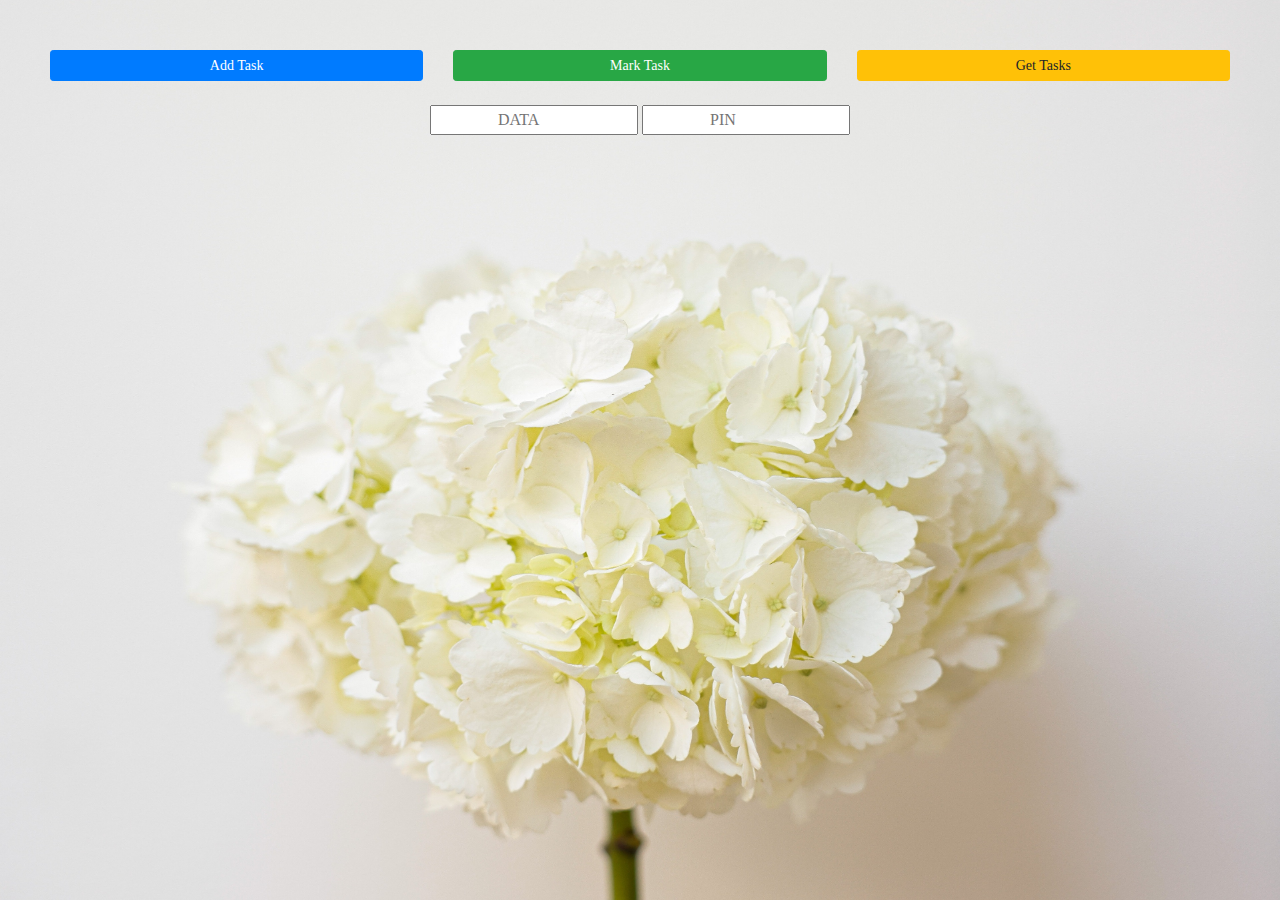
<file: index.html>
<!DOCTYPE html>
<html lang="en">

<head>
    <meta charset="UTF-8">
    <meta http-equiv="X-UA-Compatible" content="IE=edge">
    <meta name="viewport" content="width=device-width, initial-scale=1.0">
    <title>Record</title>
    <!-- Latest compiled and minified CSS -->
    <link rel="stylesheet" href="https://maxcdn.bootstrapcdn.com/bootstrap/4.5.2/css/bootstrap.min.css">
	<style>
    	body {
    		background-image: url("./assets/background_image.jpg");
    		background-repeat: no-repeat;
  			background-attachment: fixed;
  			background-size: 100% 100%;
  			font-family: Georgia;
			}
	</style>
</head>

<body style='padding: 50px'>
<div class="row" style="text-align: center;">

<div class="col-lg-4 col-md-4 col-sm-4 col-xs-12" style="margin: auto;">
<button id="add" class="btn btn-primary btn-sm btn-block" onClick='addTask()'>Add Task</button>
</div>

<div class="col-lg-4 col-md-4 col-sm-4 col-xs-12">
<button id="mark" class="btn btn-success btn-sm btn-block" style="margin: auto;" onClick='markTask()'>Mark Task</button>
</div>

<div class="col-lg-4 col-md-4 col-sm-4 col-xs-12">
<button id="get-tasks" class="btn btn-warning btn-sm btn-block" style="margin: auto;" onClick='getTasks()'>Get Tasks</button>
</div>

</div><br>

<div class="row" style="text-align: center;">
<div class="col-lg-12 col-md-12 col-sm-12 col-xs-12" style="margin: auto;">
<input id='data' name='data' type='text' placeholder='		DATA		'>
<input id='pin' name='pin' type='text' placeholder='		PIN			'>
</div>
</div><br>

<div class="row">
<div class="col-lg-4 col-md-4 col-sm-4 col-xs-12" style="margin: auto;" style='opacity:0.75'>
<ul id='task-list' class='list-group'></ul>
</div>
</div><br>

<div class="row" style="text-align: center;">
<div class="col-lg-4 col-md-4 col-sm-4 col-xs-12" id='message' style="margin: auto;">
</div>
</div>

<script src="./js/service.js"></script>
<script src="./js/base.js"></script>

</body>
</html>
</file>
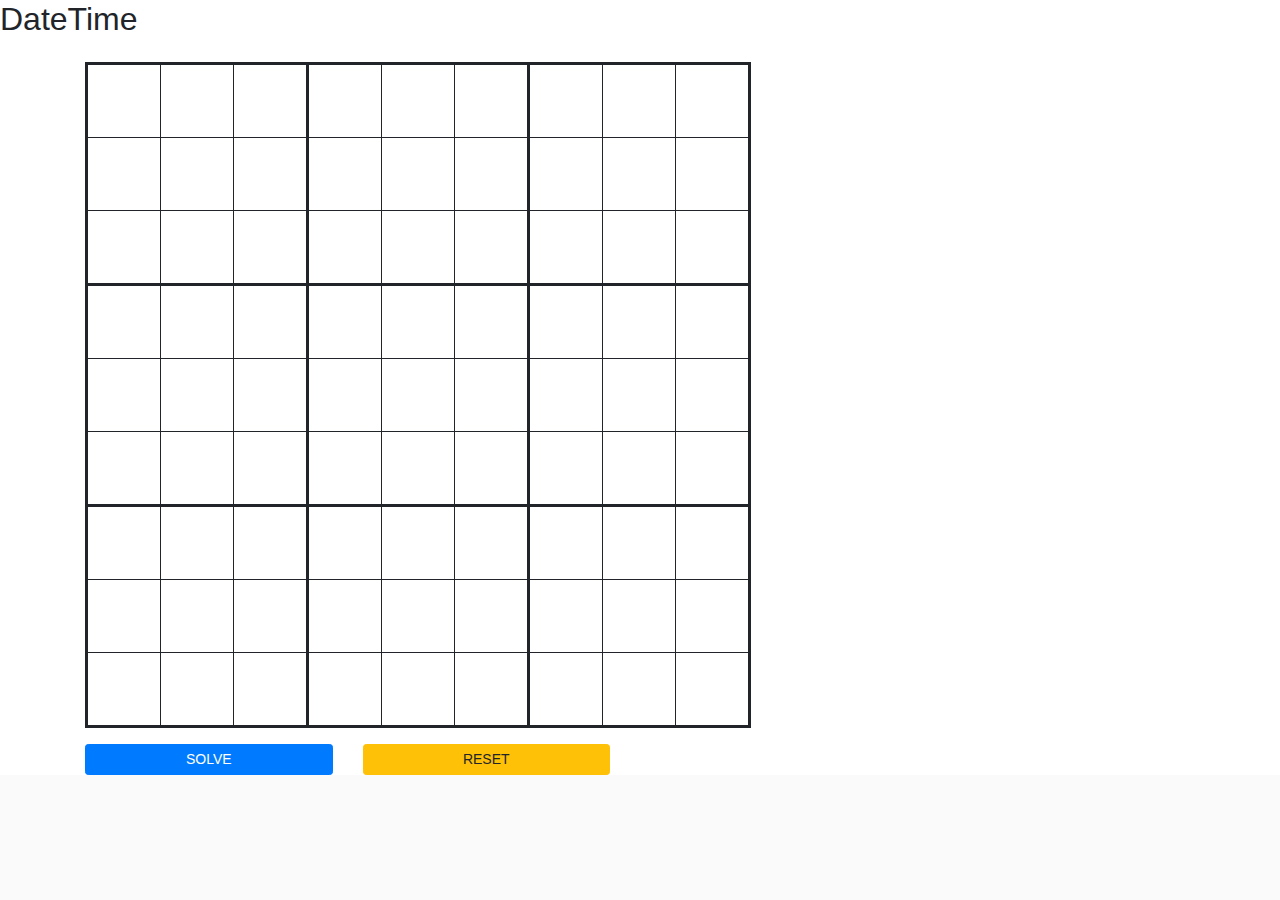
<file: index1.html>
<!DOCTYPE html>
<html lang="en">

<head>
    <meta charset="UTF-8">
    <meta http-equiv="X-UA-Compatible" content="IE=edge">
    <meta name="viewport" content="width=device-width, initial-scale=1.0">
    <title>TopSudoku</title>
    <!-- Latest compiled and minified CSS -->
    <link rel="stylesheet" href="./css/sudoku_grid.css">
    <link rel="stylesheet" href="https://maxcdn.bootstrapcdn.com/bootstrap/4.5.2/css/bootstrap.min.css">
</head>

<body>
    <h2 id="datetime">DateTime</h2>
    <div class="container">
        <div class="row sudoku">
            <div class="col-lg-12 col-md-12 col-sm-12 col-xs-12">
            <table id="grid" class="table">
                <tr>
                    <td><input class="cell" id="cell-0" type="number" min="1" max="9" maxlength="1" ></td>
                    <td><input class="cell" id="cell-1" type="number" min="1" max="9" maxlength="1" ></td>
                    <td><input class="cell" id="cell-2" type="number" min="1" max="9" maxlength="1"></td>

                    <td><input class="cell" id="cell-3" type="number" min="1" max="9" maxlength="1"></td>
                    <td><input class="cell" id="cell-4" type="number" min="1" max="9" maxlength="1" ></td>
                    <td><input class="cell" id="cell-5" type="number" min="1" max="9" maxlength="1"></td>

                    <td><input class="cell" id="cell-6" type="number" min="1" max="9" maxlength="1"></td>
                    <td><input class="cell" id="cell-7" type="number" min="1" max="9" maxlength="1"></td>
                    <td><input class="cell" id="cell-8" type="number" min="1" max="9" maxlength="1"></td>
                </tr>

                <tr>
                    <td><input class="cell" id="cell-9" type="number" min="1" max="9" maxlength="1" ></td>
                    <td><input class="cell" id="cell-10" type="number" min="1" max="9" maxlength="1"></td>
                    <td><input class="cell" id="cell-11" type="number" min="1" max="9" maxlength="1"></td>

                    <td><input class="cell" id="cell-12" type="number" min="1" max="9" maxlength="1" ></td>
                    <td><input class="cell" id="cell-13" type="number" min="1" max="9" maxlength="1" ></td>
                    <td><input class="cell" id="cell-14" type="number" min="1" max="9" maxlength="1" ></td>

                    <td><input class="cell" id="cell-15" type="number" min="1" max="9" maxlength="1"></td>
                    <td><input class="cell" id="cell-16" type="number" min="1" max="9" maxlength="1"></td>
                    <td><input class="cell" id="cell-17" type="number" min="1" max="9" maxlength="1"></td>
                </tr>

                <tr>
                    <td><input class="cell" id="cell-18" type="number" min="1" max="9" maxlength="1"></td>
                    <td><input class="cell" id="cell-19" type="number" min="1" max="9" maxlength="1" ></td>
                    <td><input class="cell" id="cell-20" type="number" min="1" max="9" maxlength="1" ></td>

                    <td><input class="cell" id="cell-21" type="number" min="1" max="9" maxlength="1"></td>
                    <td><input class="cell" id="cell-22" type="number" min="1" max="9" maxlength="1"></td>
                    <td><input class="cell" id="cell-23" type="number" min="1" max="9" maxlength="1"></td>

                    <td><input class="cell" id="cell-24" type="number" min="1" max="9" maxlength="1"></td>
                    <td><input class="cell" id="cell-25" type="number" min="1" max="9" maxlength="1" ></td>
                    <td><input class="cell" id="cell-26" type="number" min="1" max="9" maxlength="1"></td>
                </tr>

                <tr>
                    <td><input class="cell" id="cell-27" type="number" min="1" max="9" maxlength="1" ></td>
                    <td><input class="cell" id="cell-28" type="number" min="1" max="9" maxlength="1"></td>
                    <td><input class="cell" id="cell-29" type="number" min="1" max="9" maxlength="1"></td>

                    <td><input class="cell" id="cell-30" type="number" min="1" max="9" maxlength="1"></td>
                    <td><input class="cell" id="cell-31" type="number" min="1" max="9" maxlength="1" ></td>
                    <td><input class="cell" id="cell-32" type="number" min="1" max="9" maxlength="1"></td>

                    <td><input class="cell" id="cell-33" type="number" min="1" max="9" maxlength="1"></td>
                    <td><input class="cell" id="cell-34" type="number" min="1" max="9" maxlength="1"></td>
                    <td><input class="cell" id="cell-35" type="number" min="1" max="9" maxlength="1" ></td>
                </tr>

                <tr>
                    <td><input class="cell" id="cell-36" type="number" min="1" max="9" maxlength="1" ></td>
                    <td><input class="cell" id="cell-37" type="number" min="1" max="9" maxlength="1"></td>
                    <td><input class="cell" id="cell-38" type="number" min="1" max="9" maxlength="1"></td>

                    <td><input class="cell" id="cell-39" type="number" min="1" max="9" maxlength="1" ></td>
                    <td><input class="cell" id="cell-40" type="number" min="1" max="9" maxlength="1"></td>
                    <td><input class="cell" id="cell-41" type="number" min="1" max="9" maxlength="1" ></td>

                    <td><input class="cell" id="cell-42" type="number" min="1" max="9" maxlength="1"></td>
                    <td><input class="cell" id="cell-43" type="number" min="1" max="9" maxlength="1"></td>
                    <td><input class="cell" id="cell-44" type="number" min="1" max="9" maxlength="1" ></td>
                </tr>

                <tr>
                    <td><input class="cell" id="cell-45" type="number" min="1" max="9" maxlength="1" ></td>
                    <td><input class="cell" id="cell-46" type="number" min="1" max="9" maxlength="1"></td>
                    <td><input class="cell" id="cell-47" type="number" min="1" max="9" maxlength="1"></td>

                    <td><input class="cell" id="cell-48" type="number" min="1" max="9" maxlength="1"></td>
                    <td><input class="cell" id="cell-49" type="number" min="1" max="9" maxlength="1" ></td>
                    <td><input class="cell" id="cell-50" type="number" min="1" max="9" maxlength="1"></td>

                    <td><input class="cell" id="cell-51" type="number" min="1" max="9" maxlength="1"></td>
                    <td><input class="cell" id="cell-52" type="number" min="1" max="9" maxlength="1"></td>
                    <td><input class="cell" id="cell-53" type="number" min="1" max="9" maxlength="1" ></td>
                </tr>

                <tr>
                    <td><input class="cell" id="cell-54" type="number" min="1" max="9" maxlength="1"></td>
                    <td><input class="cell" id="cell-55" type="number" min="1" max="9" maxlength="1" ></td>
                    <td><input class="cell" id="cell-56" type="number" min="1" max="9" maxlength="1"></td>

                    <td><input class="cell" id="cell-57" type="number" min="1" max="9" maxlength="1"></td>
                    <td><input class="cell" id="cell-58" type="number" min="1" max="9" maxlength="1"></td>
                    <td><input class="cell" id="cell-59" type="number" min="1" max="9" maxlength="1"></td>

                    <td><input class="cell" id="cell-60" type="number" min="1" max="9" maxlength="1" ></td>
                    <td><input class="cell" id="cell-61" type="number" min="1" max="9" maxlength="1" ></td>
                    <td><input class="cell" id="cell-62" type="number" min="1" max="9" maxlength="1"></td>
                </tr>

                <tr>
                    <td><input class="cell" id="cell-63" type="number" min="1" max="9" maxlength="1"></td>
                    <td><input class="cell" id="cell-64" type="number" min="1" max="9" maxlength="1"></td>
                    <td><input class="cell" id="cell-65" type="number" min="1" max="9" maxlength="1"></td>

                    <td><input class="cell" id="cell-66" type="number" min="1" max="9" maxlength="1" ></td>
                    <td><input class="cell" id="cell-67" type="number" min="1" max="9" maxlength="1" ></td>
                    <td><input class="cell" id="cell-68" type="number" min="1" max="9" maxlength="1" ></td>

                    <td><input class="cell" id="cell-69" type="number" min="1" max="9" maxlength="1"></td>
                    <td><input class="cell" id="cell-70" type="number" min="1" max="9" maxlength="1"></td>
                    <td><input class="cell" id="cell-71" type="number" min="1" max="9" maxlength="1" ></td>
                </tr>

                <tr>
                    <td><input class="cell" id="cell-72" type="number" min="1" max="9" maxlength="1"></td>
                    <td><input class="cell" id="cell-73" type="number" min="1" max="9" maxlength="1"></td>
                    <td><input class="cell" id="cell-74" type="number" min="1" max="9" maxlength="1"></td>

                    <td><input class="cell" id="cell-75" type="number" min="1" max="9" maxlength="1"></td>
                    <td><input class="cell" id="cell-76" type="number" min="1" max="9" maxlength="1" ></td>
                    <td><input class="cell" id="cell-77" type="number" min="1" max="9" maxlength="1"></td>

                    <td><input class="cell" id="cell-78" type="number" min="1" max="9" maxlength="1"></td>
                    <td><input class="cell" id="cell-79" type="number" min="1" max="9" maxlength="1" ></td>
                    <td><input class="cell" id="cell-80" type="number" min="1" max="9" maxlength="1" ></td>
                </tr>
            </table>
            <div class="row" style="text-align: center;"><div class="col-lg-6 col-md-6 col-sm-6 col-xs-12" style="margin: auto;"><button id="solve" class="btn btn-primary btn-sm btn-block">SOLVE</button></div>
            <div class="col-lg-6 col-md-6 col-sm-6 col-xs-12"><button id="solve" class="btn btn-warning btn-sm btn-block" style="margin: auto;">RESET</button></div>
        </div></div></div>
    </div>    

    <script src="./js/service.js"></script>
    <script src="./js/base.js"></script>
    <script src="https://ajax.googleapis.com/ajax/libs/jquery/3.5.1/jquery.min.js"></script>
    <script src="https://cdnjs.cloudflare.com/ajax/libs/popper.js/1.16.0/umd/popper.min.js"></script>
    <script src="https://maxcdn.bootstrapcdn.com/bootstrap/4.5.2/js/bootstrap.min.js"></script>
</body>

</html>
</file>
<file: css/sudoku_grid.css>
html, body {
background-color: #FAFAFA
}

table {
  margin:1em auto;
}
td {
  height:10%;
  width:10%;
  border:1px solid;
  text-align:center;
}
td:first-child {
  border-left: solid;
}
td:nth-child(3n) {
  border-right: solid ;
}
tr:first-child {
  border-top: solid;
}
tr:nth-child(3n) td {
  border-bottom: solid ;
}
.sudoku{
  width: 50%;
}
input {
color: #000000;
padding: 0;
border: 0;
text-align: center;
width: 48px;
height: 48px;
font-size: 24px;
background-color: #FFFFFF;
outline: none;
}

input:disabled {
background-color: #EEEEEE;
}

/* Chrome, Safari, Edge, Opera */
input::-webkit-outer-spin-button,
input::-webkit-inner-spin-button {
  -webkit-appearance: none;
  margin: 0;
}

/* Firefox */
input[type=number] {
  -moz-appearance: textfield;
}
</file>
